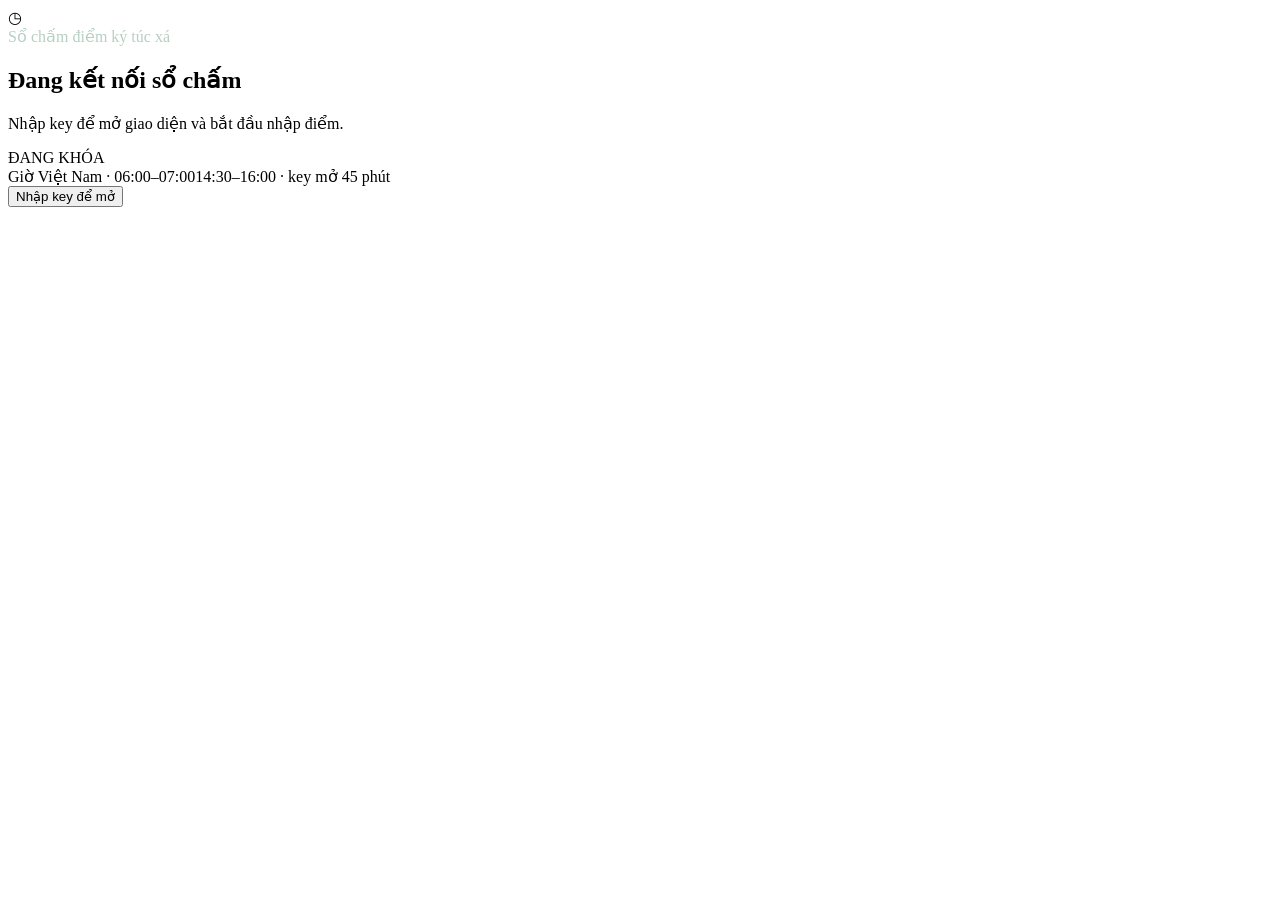
<file: Index.html>
<!DOCTYPE html>
<html lang="vi">
  <head>
    <base target="_top">
    <meta charset="utf-8">
    <meta name="color-scheme" content="light">
    <title>Sổ chấm điểm phòng ở</title>
    <?!= include('Styles'); ?>
  </head>
  <body>
    <main id="app" hidden>
      <div class="shell">
        <header class="topbar">
          <div class="brand"><div class="brand-mark" aria-hidden="true">✓</div><div>Sổ chấm điểm<small>Ký túc xá · Năm học 2026–2027</small></div></div>
          <div class="status-pill"><span class="status-dot"></span><span id="statusText">Đang khóa</span></div>
        </header>
        <section class="hero">
          <div><div class="eyebrow">Theo dõi thi đua phòng ở</div><h1>Chấm điểm tuần</h1><p class="subtitle">Nhập điểm cho các phòng, rà soát một lượt rồi xác nhận lưu.</p></div>
          <div class="year-chip">NĂM HỌC<br>2026 — 2027</div>
        </section>
        <div class="schedule"><div class="schedule-icon" aria-hidden="true">◷</div><div><strong>Khung giờ mở tự động · giờ Việt Nam</strong><br>06:00–07:00 &nbsp;·&nbsp; 14:30–16:00 &nbsp;·&nbsp; Ngoài giờ: nhập key để mở 45 phút.</div></div>
        <section class="meta-card" aria-labelledby="period-heading">
          <div class="section-heading"><h2 id="period-heading">Thông tin đợt chấm</h2><span>Dữ liệu sẽ được lưu vào 4 sheet theo nhóm phòng</span></div>
          <div class="meta-grid">
            <div class="field"><label for="week">Tuần *</label><input id="week" inputmode="numeric" type="number" min="1" max="52" placeholder="Ví dụ: 12"></div>
            <div class="field"><label for="fromDate">Từ ngày *</label><input id="fromDate" type="date"></div>
            <div class="field"><label for="toDate">Đến ngày *</label><input id="toDate" type="date"></div>
            <div class="field"><label for="teacher">Người chấm *</label><input id="teacher" maxlength="100" placeholder="Họ và tên"></div>
            <div class="field"><label for="leader">Lãnh đạo trực</label><input id="leader" maxlength="100" placeholder="Họ và tên (nếu có)"></div>
          </div>
        </section>
        <section aria-labelledby="group-title">
          <div class="group-head"><div><h2 id="group-title">Các phòng được phân công</h2><p>Chấm đủ 34 phòng; mục chưa có điểm có thể ghi “chưa chấm”.</p></div><div class="progress-label" id="progressLabel">0 / 408 tiêu chí</div></div>
          <div id="progressTrack" class="progress-track" role="progressbar" aria-label="Tiến độ nhập điểm" aria-valuemin="0" aria-valuemax="408" aria-valuenow="0"><div class="progress-fill" id="progressFill"></div></div>
          <nav class="tabs" id="tabs" aria-label="Nhóm phòng"></nav>
          <div class="group-head" style="margin:17px 0 12px"><div><h2 id="activeGroupName"></h2><p id="activeGroupHint"></p></div></div>
          <div class="room-list" id="roomList"></div>
        </section>
        <section class="action-bar">
          <div class="action-copy" id="saveHint">Hoàn tất thông tin đợt chấm và 408 tiêu chí để xác nhận lưu một lần.</div>
          <button class="primary" id="reviewButton" type="button" disabled>Xem lại &amp; xác nhận lưu</button>
        </section>
        <div class="footer">Bản nháp được lưu tạm trên thiết bị này; dữ liệu chỉ được lưu sau khi xác nhận.</div>
      </div>
    </main>

    <section class="overlay" id="lockScreen" aria-labelledby="lockTitle">
      <div class="lock-orb" aria-hidden="true"></div>
      <div class="lock-card">
        <div class="lock-icon" aria-hidden="true">◷</div>
        <div class="eyebrow" style="color:#b7cfc2">Sổ chấm điểm ký túc xá</div>
        <h2 id="lockTitle">Đang kết nối sổ chấm</h2>
        <p id="lockMessage">Nhập key để mở giao diện và bắt đầu nhập điểm.</p>
        <div class="clock" id="lockClock">ĐANG KHÓA</div>
        <div class="lock-schedule"><span>Giờ Việt Nam · 06:00–07:00</span><span>14:30–16:00 · key mở 45 phút</span></div>
        <button class="unlock-btn" id="unlockButton" type="button">Nhập key để mở</button>
        <p class="lock-error" id="lockError" aria-live="polite"></p>
      </div>
    </section>

    <section class="dialog-backdrop" id="unlockDialog" hidden role="dialog" aria-modal="true" aria-labelledby="unlockTitle">
      <div class="dialog">
        <h2 id="unlockTitle">Mở giao diện nhập điểm</h2>
        <p>Nhập mã ủy quyền. Khi được mở, bạn có 45 phút để làm việc.</p>
        <div class="field"><label for="unlockKey">Mã ủy quyền</label><input id="unlockKey" type="password" autocomplete="off" placeholder="Nhập key"></div>
        <div class="dialog-actions"><button class="secondary" id="cancelUnlock" type="button">Hủy</button><button class="primary" id="submitUnlock" type="button">Xác nhận</button></div>
      </div>
    </section>

    <section class="dialog-backdrop" id="confirmDialog" hidden role="dialog" aria-modal="true" aria-labelledby="confirmTitle">
      <div class="dialog">
        <h2 id="confirmTitle">Xác nhận lưu dữ liệu?</h2>
        <p id="confirmSummary"></p>
        <div class="dialog-actions"><button class="secondary" id="cancelSave" type="button">Quay lại kiểm tra</button><button class="primary" id="confirmSave" type="button">Lưu lên Google Sheets</button></div>
      </div>
    </section>
    <div id="toast" class="toast" role="status" hidden></div>
    <section id="fatal" class="fatal" hidden>
      <h2>Chưa thể mở sổ chấm điểm</h2>
      <div id="fatalMessage"></div>
      <button class="primary" id="retryButton" type="button" style="margin-top:16px">Thử kết nối lại</button>
    </section>

    <?!= include('Scripts'); ?>
  </body>
</html>
</file>
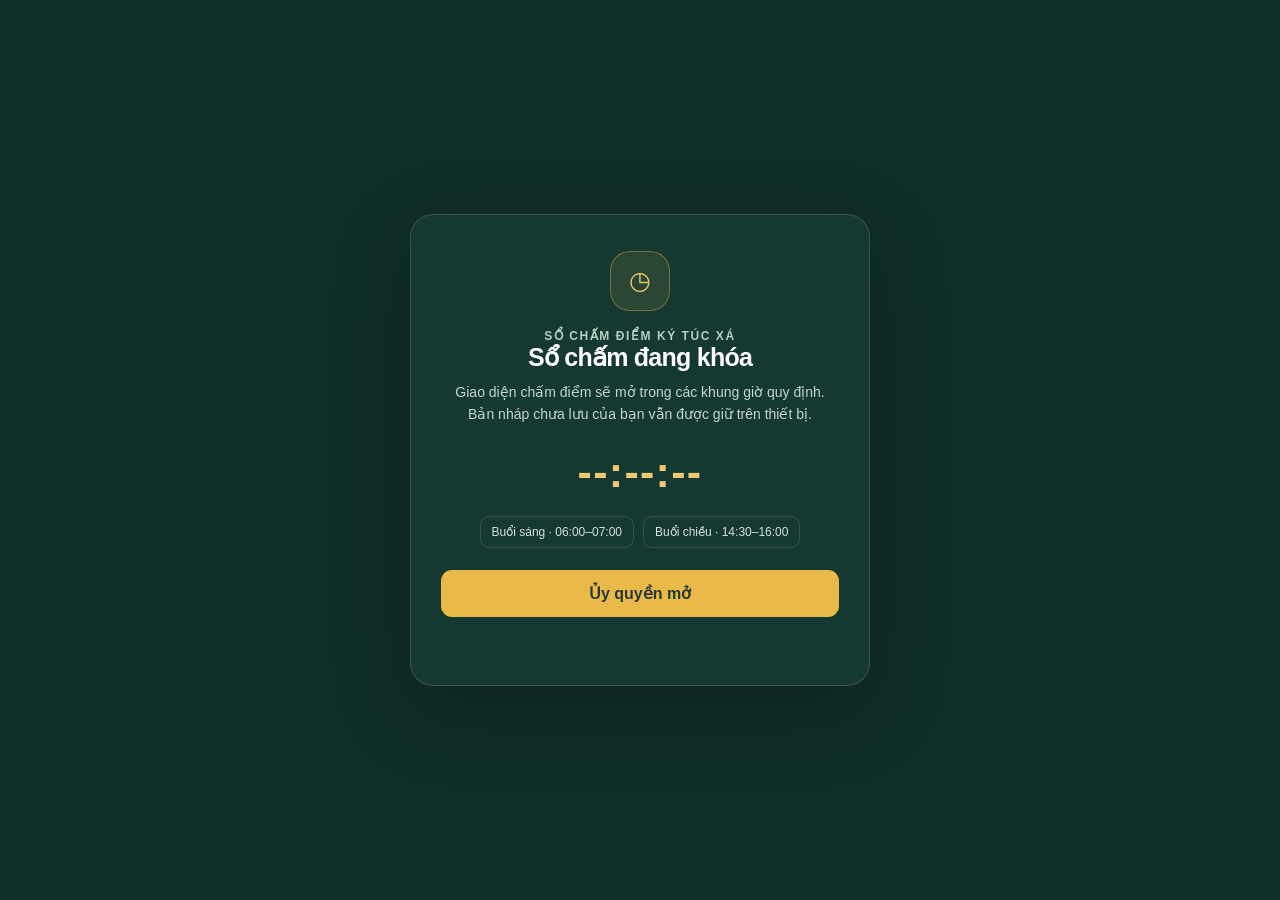
<file: public/index.html>
<!DOCTYPE html>
<html lang="vi">
  <head>
    <base target="_top">
    <meta charset="utf-8">
    <meta name="color-scheme" content="light">
    <title>Sổ chấm điểm phòng ở</title>
    <link rel="stylesheet" href="/style.css">
  </head>
  <body>
    <main id="app" hidden>
      <div class="shell">
        <header class="topbar">
          <div class="brand"><div class="brand-mark" aria-hidden="true">✓</div><div>Sổ chấm điểm<small>Ký túc xá · Năm học 2026–2027</small></div></div>
          <div class="status-pill"><span class="status-dot"></span><span id="statusText">Đang trong giờ nhập</span></div>
        </header>
        <section class="hero">
          <div><div class="eyebrow">Theo dõi thi đua phòng ở</div><h1>Chấm điểm tuần</h1><p class="subtitle">Nhập điểm cho các phòng, rà soát một lượt rồi xác nhận lưu.</p></div>
          <div class="year-chip">NĂM HỌC<br>2026 — 2027</div>
        </section>
        <div class="schedule"><div class="schedule-icon" aria-hidden="true">◷</div><div><strong>Khung giờ nhập dữ liệu</strong><br>Buổi sáng 06:00–07:00 &nbsp;·&nbsp; Buổi chiều 14:30–16:00</div></div>
        <section class="meta-card" aria-labelledby="period-heading">
          <div class="section-heading"><h2 id="period-heading">Thông tin đợt chấm</h2><span>Dữ liệu sẽ được lưu vào 4 sheet theo nhóm phòng</span></div>
          <div class="meta-grid">
            <div class="field"><label for="week">Tuần *</label><input id="week" inputmode="numeric" type="number" min="1" max="52" placeholder="Ví dụ: 12"></div>
            <div class="field"><label for="fromDate">Từ ngày *</label><input id="fromDate" type="date"></div>
            <div class="field"><label for="toDate">Đến ngày *</label><input id="toDate" type="date"></div>
            <div class="field"><label for="teacher">Người chấm *</label><input id="teacher" maxlength="100" placeholder="Họ và tên"></div>
            <div class="field"><label for="leader">Lãnh đạo trực</label><input id="leader" maxlength="100" placeholder="Họ và tên (nếu có)"></div>
          </div>
        </section>
        <section aria-labelledby="group-title">
          <div class="group-head"><div><h2 id="group-title">Các phòng được phân công</h2><p>Chấm đủ 34 phòng; mục chưa có điểm có thể ghi “chưa chấm”.</p></div><div class="progress-label" id="progressLabel">0 / 408 tiêu chí</div></div>
          <div class="progress-track" role="progressbar" aria-label="Tiến độ nhập điểm" aria-valuemin="0" aria-valuemax="408" aria-valuenow="0"><div class="progress-fill" id="progressFill"></div></div>
          <nav class="tabs" id="tabs" aria-label="Nhóm phòng"></nav>
          <div class="group-head" style="margin:17px 0 12px"><div><h2 id="activeGroupName"></h2><p id="activeGroupHint"></p></div></div>
          <div class="room-list" id="roomList"></div>
        </section>
        <section class="action-bar">
          <div class="action-copy" id="saveHint">Hoàn tất thông tin đợt chấm và 408 tiêu chí để xác nhận lưu một lần.</div>
          <button class="primary" id="reviewButton" type="button" disabled>Xem lại &amp; xác nhận lưu</button>
        </section>
        <div class="footer">Bản nháp được lưu tạm trên thiết bị này; dữ liệu chỉ lên Google Sheets sau khi xác nhận.</div>
      </div>
    </main>

    <section class="overlay" id="lockScreen" hidden aria-labelledby="lockTitle">
      <div class="lock-orb" aria-hidden="true"></div>
      <div class="lock-card">
        <div class="lock-icon" aria-hidden="true">◷</div>
        <div class="eyebrow" style="color:#b7cfc2">Sổ chấm điểm ký túc xá</div>
        <h2 id="lockTitle">Đang ngoài giờ nhập</h2>
        <p>Giao diện chấm điểm sẽ mở trong các khung giờ quy định. Bản nháp chưa lưu của bạn vẫn được giữ trên thiết bị.</p>
        <div class="clock" id="lockClock">--:--:--</div>
        <div class="lock-schedule"><span>Buổi sáng · 06:00–07:00</span><span>Buổi chiều · 14:30–16:00</span></div>
        <button class="unlock-btn" id="unlockButton" type="button">Ủy quyền mở</button>
        <p class="lock-error" id="lockError" aria-live="polite"></p>
      </div>
    </section>

    <section class="dialog-backdrop" id="unlockDialog" hidden role="dialog" aria-modal="true" aria-labelledby="unlockTitle">
      <div class="dialog">
        <h2 id="unlockTitle">Mở giao diện nhập điểm</h2>
        <p>Nhập mã ủy quyền. Khi được mở, bạn có 30 phút để làm việc.</p>
        <div class="field"><label for="unlockKey">Mã ủy quyền</label><input id="unlockKey" type="password" autocomplete="off" placeholder="Nhập key"></div>
        <div class="dialog-actions"><button class="secondary" id="cancelUnlock" type="button">Hủy</button><button class="primary" id="submitUnlock" type="button">Xác nhận</button></div>
      </div>
    </section>

    <section class="dialog-backdrop" id="confirmDialog" hidden role="dialog" aria-modal="true" aria-labelledby="confirmTitle">
      <div class="dialog">
        <h2 id="confirmTitle">Xác nhận lưu dữ liệu?</h2>
        <p id="confirmSummary"></p>
        <div class="dialog-actions"><button class="secondary" id="cancelSave" type="button">Quay lại kiểm tra</button><button class="primary" id="confirmSave" type="button">Lưu lên Google Sheets</button></div>
      </div>
    </section>
    <div id="toast" class="toast" role="status" hidden></div>
    <section id="fatal" class="fatal" hidden><h2>Chưa thể mở sổ chấm điểm</h2><div id="fatalMessage"></div></section>

    <script src="/script.js" defer></script>
  </body>
</html>
</file>
<file: style.css>
:root {
        color-scheme: light;
        --pine: #143d35;
        --pine-light: #1d594c;
        --mint: #e8f2ed;
        --cream: #fbf8f0;
        --paper: #ffffff;
        --ink: #182c27;
        --muted: #6c7d75;
        --line: #e2e9e4;
        --gold: #e9b949;
        --red: #af4437;
        --shadow: 0 12px 36px rgba(22, 54, 43, .08);
        font-family: "Segoe UI", Arial, sans-serif;
        background: var(--cream);
        color: var(--ink);
      }
      * { box-sizing: border-box; }
      body { margin: 0; min-width: 320px; background: var(--cream); }
      button, input { font: inherit; }
      button { cursor: pointer; }
      .shell { max-width: 1180px; margin: 0 auto; padding: 0 28px 64px; }
      .topbar { min-height: 76px; display: flex; align-items: center; justify-content: space-between; gap: 16px; border-bottom: 1px solid var(--line); }
      .brand { display: flex; align-items: center; gap: 12px; font-weight: 750; letter-spacing: -.02em; }
      .brand-mark { width: 38px; height: 38px; display: grid; place-items: center; border-radius: 13px; background: var(--pine); color: #fff; font-size: 17px; }
      .brand small { display: block; color: var(--muted); font-size: 11px; font-weight: 600; letter-spacing: .12em; text-transform: uppercase; margin-top: 3px; }
      .status-pill { display: flex; align-items: center; gap: 8px; color: var(--pine); background: var(--mint); padding: 9px 13px; border-radius: 99px; font-size: 13px; font-weight: 700; }
      .status-dot { width: 8px; height: 8px; border-radius: 50%; background: #3e9a70; }
      .hero { display: flex; align-items: end; justify-content: space-between; gap: 20px; padding: 42px 0 27px; }
      .eyebrow { color: #668477; font-size: 12px; font-weight: 800; letter-spacing: .13em; text-transform: uppercase; }
      h1 { margin: 8px 0 7px; color: var(--pine); font-size: clamp(29px, 4vw, 42px); line-height: 1.08; letter-spacing: -.045em; }
      .subtitle { margin: 0; color: var(--muted); font-size: 15px; }
      .year-chip { flex: 0 0 auto; border: 1px solid #d9e4dc; background: #fff; border-radius: 14px; padding: 12px 15px; color: var(--pine); font-size: 13px; font-weight: 750; }
      .schedule { display: flex; align-items: center; gap: 13px; padding: 14px 17px; margin-bottom: 23px; border: 1px solid #e8dfc8; border-radius: 14px; background: #fffaf0; color: #695634; font-size: 13px; }
      .schedule-icon { width: 34px; height: 34px; display: grid; place-items: center; border-radius: 11px; background: #f5ebd2; font-size: 16px; }
      .schedule strong { color: #4e432c; }
      .meta-card, .room-card { background: var(--paper); border: 1px solid var(--line); border-radius: 18px; box-shadow: var(--shadow); }
      .meta-card { padding: 22px; }
      .section-heading { display: flex; align-items: center; justify-content: space-between; gap: 12px; margin-bottom: 16px; }
      .section-heading h2 { margin: 0; font-size: 16px; color: var(--pine); }
      .section-heading span { color: var(--muted); font-size: 12px; }
      .meta-grid { display: grid; grid-template-columns: .7fr 1fr 1fr 1.2fr 1.2fr; gap: 13px; }
      .field label { display: block; margin-bottom: 7px; color: #52645c; font-size: 12px; font-weight: 700; }
      .field input, .score-input, .note-input { width: 100%; border: 1px solid #dce5df; border-radius: 10px; outline: none; background: #fff; color: var(--ink); transition: border .15s, box-shadow .15s; }
      .field input { height: 43px; padding: 0 12px; }
      .field input:focus, .score-input:focus, .note-input:focus { border-color: #4e8a70; box-shadow: 0 0 0 3px rgba(78, 138, 112, .13); }
      .group-head { display: flex; justify-content: space-between; align-items: end; gap: 15px; margin: 31px 0 14px; }
      .group-head h2 { margin: 0 0 4px; color: var(--pine); font-size: 21px; letter-spacing: -.025em; }
      .group-head p { margin: 0; color: var(--muted); font-size: 13px; }
      .progress-label { white-space: nowrap; color: var(--pine); font-size: 13px; font-weight: 750; }
      .progress-track { height: 6px; margin: 14px 0 15px; overflow: hidden; border-radius: 99px; background: #e6ebe7; }
      .progress-fill { width: 0; height: 100%; border-radius: inherit; background: #39916b; transition: width .2s ease; }
      .tabs { display: grid; grid-template-columns: repeat(4, 1fr); gap: 8px; padding: 6px; border: 1px solid var(--line); border-radius: 14px; background: #f0f3ef; }
      .tab { min-height: 43px; border: 0; border-radius: 10px; background: transparent; color: #62736b; font-size: 13px; font-weight: 700; }
      .tab.active { background: white; color: var(--pine); box-shadow: 0 2px 8px rgba(30, 60, 47, .1); }
      .room-list { display: grid; gap: 12px; }
      .room-card { overflow: hidden; }
      .room-card summary { display: flex; align-items: center; gap: 12px; padding: 15px 17px; list-style: none; cursor: pointer; }
      .room-card summary::-webkit-details-marker { display: none; }
      .room-number { width: 36px; height: 36px; display: grid; flex: 0 0 auto; place-items: center; border-radius: 12px; background: var(--mint); color: var(--pine); font-size: 12px; font-weight: 800; }
      .room-title { min-width: 0; flex: 1; color: var(--ink); font-weight: 750; }
      .room-progress { color: var(--muted); font-size: 12px; white-space: nowrap; }
      .room-progress.complete { color: #26835d; font-weight: 750; }
      .room-body { padding: 0 17px 17px; border-top: 1px solid #f0f3f0; }
      .criteria-list { display: grid; grid-template-columns: repeat(2, minmax(0, 1fr)); gap: 10px; padding-top: 14px; }
      .criterion { min-width: 0; padding: 11px; border: 1px solid #edf0ed; border-radius: 12px; background: #fcfdfb; }
      .criterion-label { min-height: 38px; margin-bottom: 9px; color: #43564d; font-size: 12px; line-height: 1.45; }
      .criterion-label strong { margin-right: 5px; color: var(--pine); font-size: 11px; }
      .criterion-entry { display: flex; align-items: center; gap: 8px; }
      .score-input { height: 39px; padding: 0 10px; font-size: 14px; }
      .score-input.invalid { border-color: #bd5549; background: #fff8f7; }
      .score-hint { flex: 0 0 auto; color: #89968f; font-size: 11px; }
      .note-row { display: flex; align-items: center; gap: 10px; margin-top: 11px; }
      .note-row label { flex: 0 0 auto; color: var(--muted); font-size: 12px; font-weight: 700; }
      .note-input { height: 38px; padding: 0 10px; }
      .room-total { display: flex; justify-content: flex-end; gap: 7px; align-items: center; margin-top: 11px; color: var(--muted); font-size: 12px; }
      .room-total strong { color: var(--pine); font-size: 15px; }
      .action-bar { display: flex; align-items: center; justify-content: space-between; gap: 15px; padding: 18px; margin-top: 20px; border: 1px solid var(--line); border-radius: 16px; background: #fff; }
      .action-copy { color: var(--muted); font-size: 13px; line-height: 1.5; }
      .primary, .secondary { min-height: 45px; padding: 0 18px; border: 0; border-radius: 11px; font-weight: 750; }
      .primary { background: var(--pine); color: white; box-shadow: 0 5px 12px rgba(20, 61, 53, .15); }
      .primary:hover:not(:disabled) { background: var(--pine-light); }
      .primary:disabled { cursor: not-allowed; background: #aebbb4; box-shadow: none; }
      .secondary { border: 1px solid #dce5df; background: white; color: var(--pine); }
      .footer { padding-top: 24px; color: #87958d; text-align: center; font-size: 11px; }
      .overlay { position: fixed; z-index: 10; inset: 0; display: grid; place-items: center; overflow: hidden; padding: 20px; background: #102e29; }
      .lock-orb { position: absolute; width: 370px; height: 370px; border: 1px solid rgba(220, 194, 115, .15); border-radius: 50%; animation: breathe 5s ease-in-out infinite; }
      .lock-orb::before, .lock-orb::after { position: absolute; inset: 33px; border: 1px solid rgba(220, 194, 115, .12); border-radius: 50%; content: ""; }
      .lock-orb::after { inset: 70px; }
      .lock-card { position: relative; width: min(460px, 100%); padding: 36px 30px; border: 1px solid rgba(239, 228, 194, .16); border-radius: 23px; background: rgba(22, 59, 52, .91); color: white; text-align: center; box-shadow: 0 24px 80px rgba(0, 0, 0, .24); backdrop-filter: blur(12px); }
      .lock-icon { width: 60px; height: 60px; display: grid; place-items: center; margin: 0 auto 18px; border: 1px solid rgba(233, 185, 73, .38); border-radius: 20px; background: rgba(233, 185, 73, .1); color: #f0c767; font-size: 25px; animation: float 3s ease-in-out infinite; }
      .lock-card h2 { margin: 0 0 9px; font-size: 25px; letter-spacing: -.03em; }
      .lock-card p { margin: 0; color: #c4d5cd; font-size: 14px; line-height: 1.6; }
      .clock { margin: 23px 0 19px; color: #f2cb70; font-variant-numeric: tabular-nums; font-size: 43px; font-weight: 750; letter-spacing: .03em; }
      .lock-schedule { display: flex; justify-content: center; gap: 9px; flex-wrap: wrap; margin: 17px 0 22px; }
      .lock-schedule span { padding: 8px 11px; border: 1px solid rgba(255,255,255,.13); border-radius: 9px; color: #d5e2dc; font-size: 12px; }
      .unlock-btn { width: 100%; min-height: 47px; border: 1px solid rgba(233,185,73,.45); border-radius: 11px; background: #e9b949; color: #26372e; font-weight: 800; }
      .lock-error { min-height: 20px; margin: 12px 0 0 !important; color: #ffd0c8 !important; font-size: 12px !important; }
      .dialog-backdrop { position: fixed; z-index: 20; inset: 0; display: grid; place-items: center; padding: 18px; background: rgba(13, 35, 30, .53); }
      .dialog { width: min(460px, 100%); padding: 25px; border-radius: 18px; background: white; box-shadow: 0 25px 70px rgba(0, 0, 0, .22); }
      .dialog h2 { margin: 0 0 9px; color: var(--pine); font-size: 20px; }
      .dialog p { margin: 0 0 18px; color: var(--muted); font-size: 14px; line-height: 1.55; }
      .dialog-actions { display: flex; justify-content: flex-end; gap: 9px; margin-top: 18px; }
      .countdown { display: flex; align-items: center; gap: 7px; padding: 9px 12px; border: 1px solid #eddba9; border-radius: 11px; background: #fffaf0; color: #705824; font-size: 12px; font-weight: 750; font-variant-numeric: tabular-nums; }
      .toast { position: fixed; z-index: 30; right: 20px; bottom: 20px; max-width: min(430px, calc(100% - 40px)); padding: 13px 16px; border-radius: 12px; background: #183f35; color: white; box-shadow: 0 12px 30px rgba(0,0,0,.18); font-size: 13px; line-height: 1.5; }
      .toast.error { background: #8b322d; }
      .fatal { max-width: 650px; margin: 14vh auto; padding: 26px; border: 1px solid #edc9c3; border-radius: 16px; background: white; color: #6d3029; line-height: 1.6; }
      .fatal h2 { margin-top: 0; }
      [hidden] { display: none !important; }
      @keyframes breathe { 0%,100% { transform: scale(.94); opacity: .55; } 50% { transform: scale(1.06); opacity: 1; } }
      @keyframes float { 0%,100% { transform: translateY(0); } 50% { transform: translateY(-6px); } }
      @media (max-width: 760px) {
        .shell { padding: 0 16px 42px; }
        .topbar { min-height: 66px; }
        .brand-mark { width: 34px; height: 34px; }
        .status-pill { padding: 8px 10px; font-size: 11px; }
        .hero { padding: 30px 0 21px; align-items: start; }
        .year-chip { padding: 9px 10px; font-size: 11px; }
        .subtitle { max-width: 300px; font-size: 13px; line-height: 1.5; }
        .schedule { align-items: start; font-size: 12px; line-height: 1.5; }
        .meta-card { padding: 16px; border-radius: 15px; }
        .meta-grid { grid-template-columns: repeat(2, minmax(0, 1fr)); gap: 11px; }
        .meta-grid .field:first-child { grid-column: 1 / -1; }
        .group-head { align-items: start; }
        .group-head h2 { font-size: 19px; }
        .group-head p { font-size: 12px; }
        .tabs { grid-template-columns: repeat(2, minmax(0, 1fr)); }
        .tab { min-height: 41px; font-size: 12px; }
        .criteria-list { grid-template-columns: 1fr; gap: 8px; }
        .criterion-label { min-height: 0; }
        .room-card summary { padding: 13px; }
        .room-body { padding: 0 12px 13px; }
        .room-progress { font-size: 11px; }
        .action-bar { align-items: stretch; flex-direction: column; }
        .action-bar .primary { width: 100%; }
        .countdown { font-size: 11px; }
      }
      @media (max-width: 390px) {
        .shell { padding-right: 12px; padding-left: 12px; }
        .brand { gap: 8px; font-size: 13px; }
        .brand small { font-size: 9px; }
        .year-chip { max-width: 105px; text-align: center; }
        .field input { padding: 0 9px; font-size: 13px; }
      }
      @media (prefers-reduced-motion: reduce) {
        *, *::before, *::after { animation-duration: .01ms !important; animation-iteration-count: 1 !important; scroll-behavior: auto !important; transition-duration: .01ms !important; }
      }
</file>
